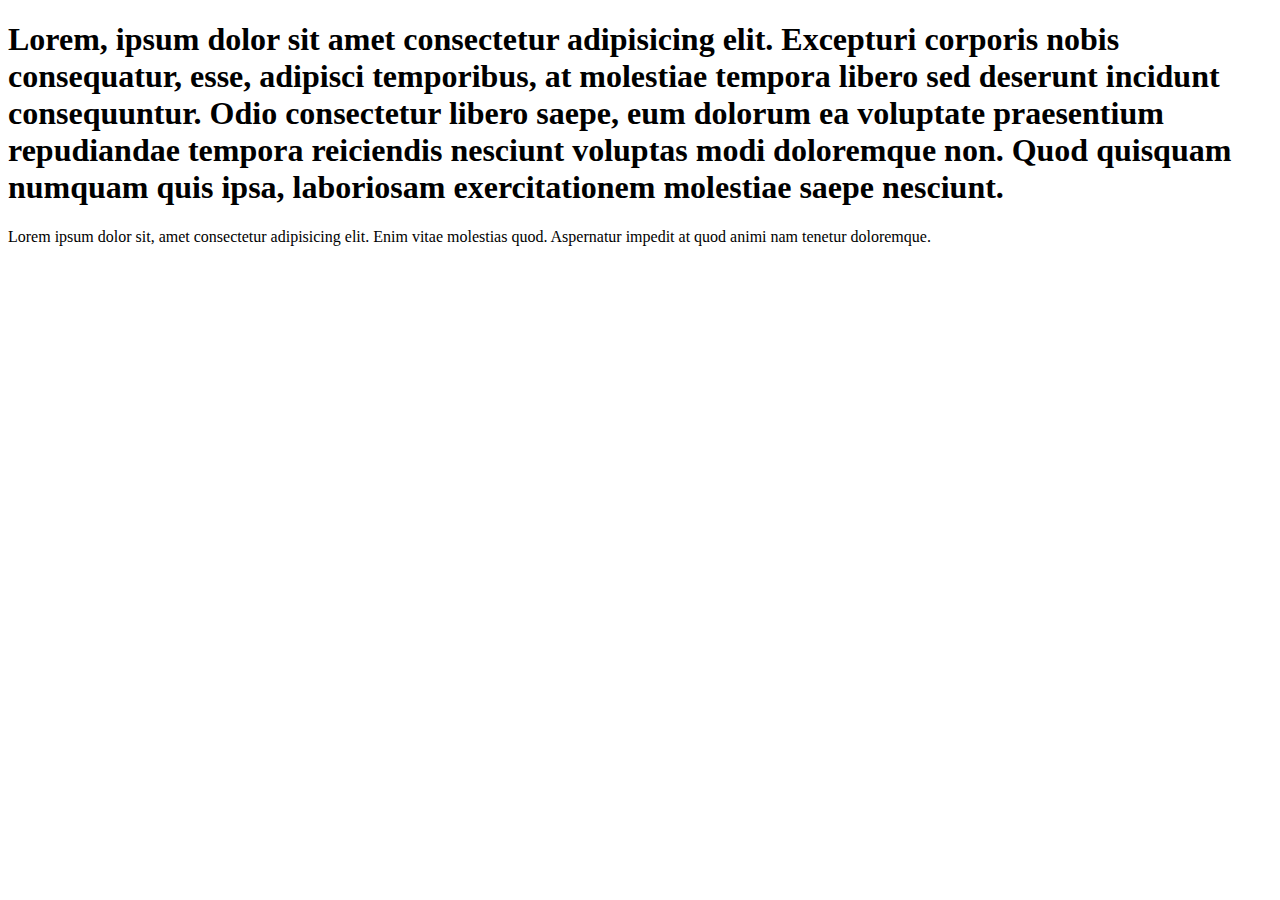
<file: index.html>
<!DOCTYPE html>
<html lang="fr">

<head>
    <meta charset="UTF-8">
    <meta name="viewport" content="width=device-width, initial-scale=1.0">
    <link rel="stylesheet" href="./css/style.css">
    <script defer src="./js/script.js"></script>
    <title>LES CHAMPS-IONS DU MEAUX-DE AVION</title>
</head>
<h1>
    Lorem, ipsum dolor sit amet consectetur adipisicing elit. Excepturi corporis nobis consequatur, esse, adipisci
    temporibus, at molestiae tempora libero sed deserunt incidunt consequuntur. Odio consectetur libero saepe, eum
    dolorum ea voluptate praesentium repudiandae tempora reiciendis nesciunt voluptas modi doloremque non. Quod quisquam
    numquam quis ipsa, laboriosam exercitationem molestiae saepe nesciunt.
</h1>


<p>Lorem ipsum dolor sit, amet consectetur adipisicing elit. Enim vitae molestias quod. Aspernatur impedit at quod animi nam tenetur doloremque.</p>
<body>

</body>

</html>
</file>
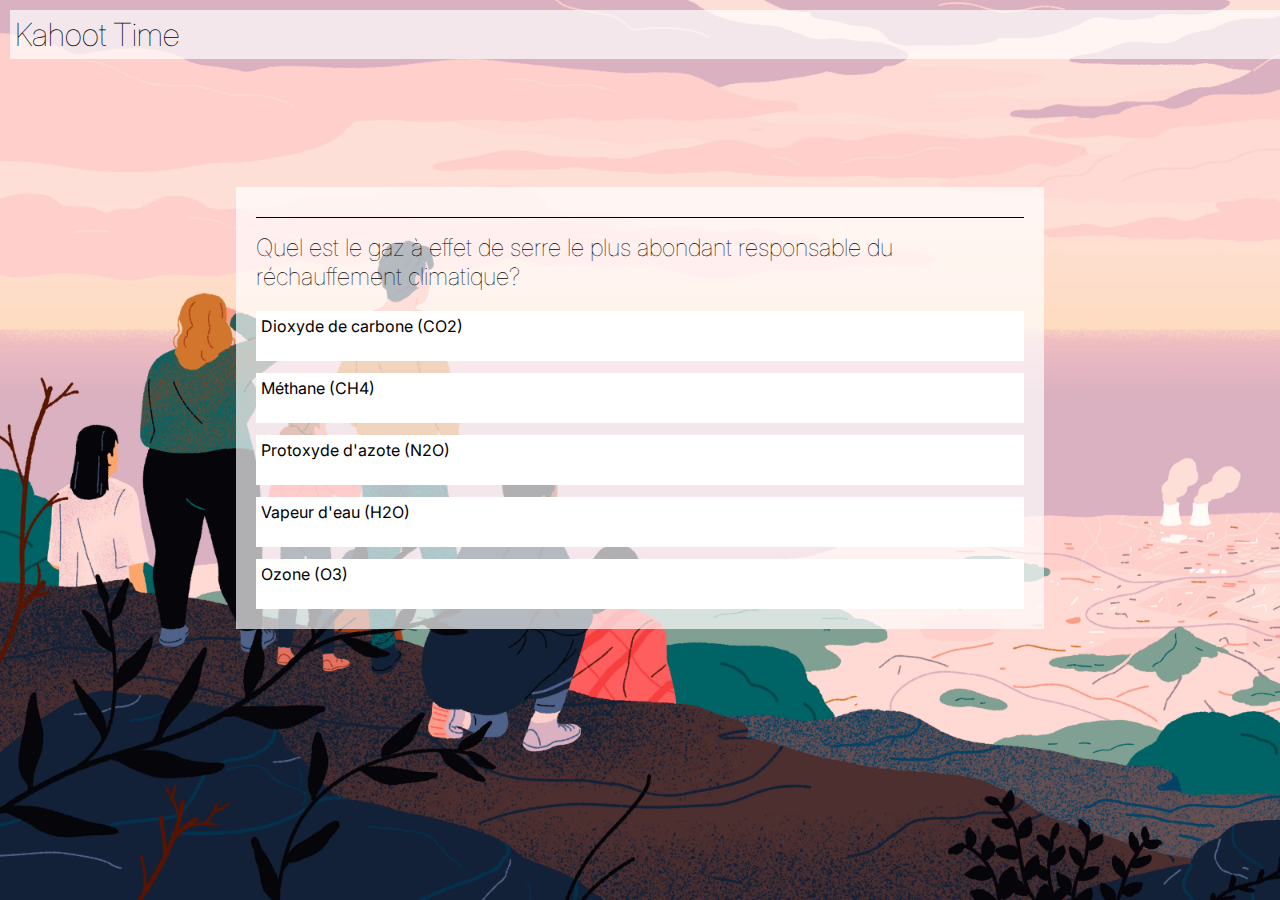
<file: Views/Page/questionnaire.html>
<!DOCTYPE html>
<html lang="en">
<head>
    <meta charset="UTF-8">
    <meta name="viewport" content="width=device-width, initial-scale=1.0">
    <title>Document</title>
    <link rel="preconnect" href="https://fonts.googleapis.com">
    <link rel="preconnect" href="https://fonts.gstatic.com" crossorigin>
    <link href="https://fonts.googleapis.com/css2?family=Inter:wght@200&display=swap" rel="stylesheet"> 
    <link rel="stylesheet" href="../Template/css/questionnaire.css">
</head>
<body>
    <section class="seQuizz">
        <h2 class="Kahoot-title">Kahoot Time</h2>

        <div id="quizz">
           <h3 id="score"></h3>
            <div class="ligne"></div>
            <div id="current-question">

            
     
            
            </div>
        </div>

    </section>
  
        <!-- <script type="module" src="../Template/js/function2.js"></script>
        <script type="module" src="../Template/js/kahoot.js"></script> -->
    
        <style>
            .visible {
                display: block;
            }
            .invisible {
                display: none;
            }
        </style>
       <!-- <script type="module" src="../Template/js/function2.js"></script>
       <script type="module" src="../Template/js/kahoot.js"></script> -->
       <script type="module" src="../Template/js/function.js"></script>
<script type="module" src="../Template/js/quizz.js"></script>
</body>
</html>
</file>
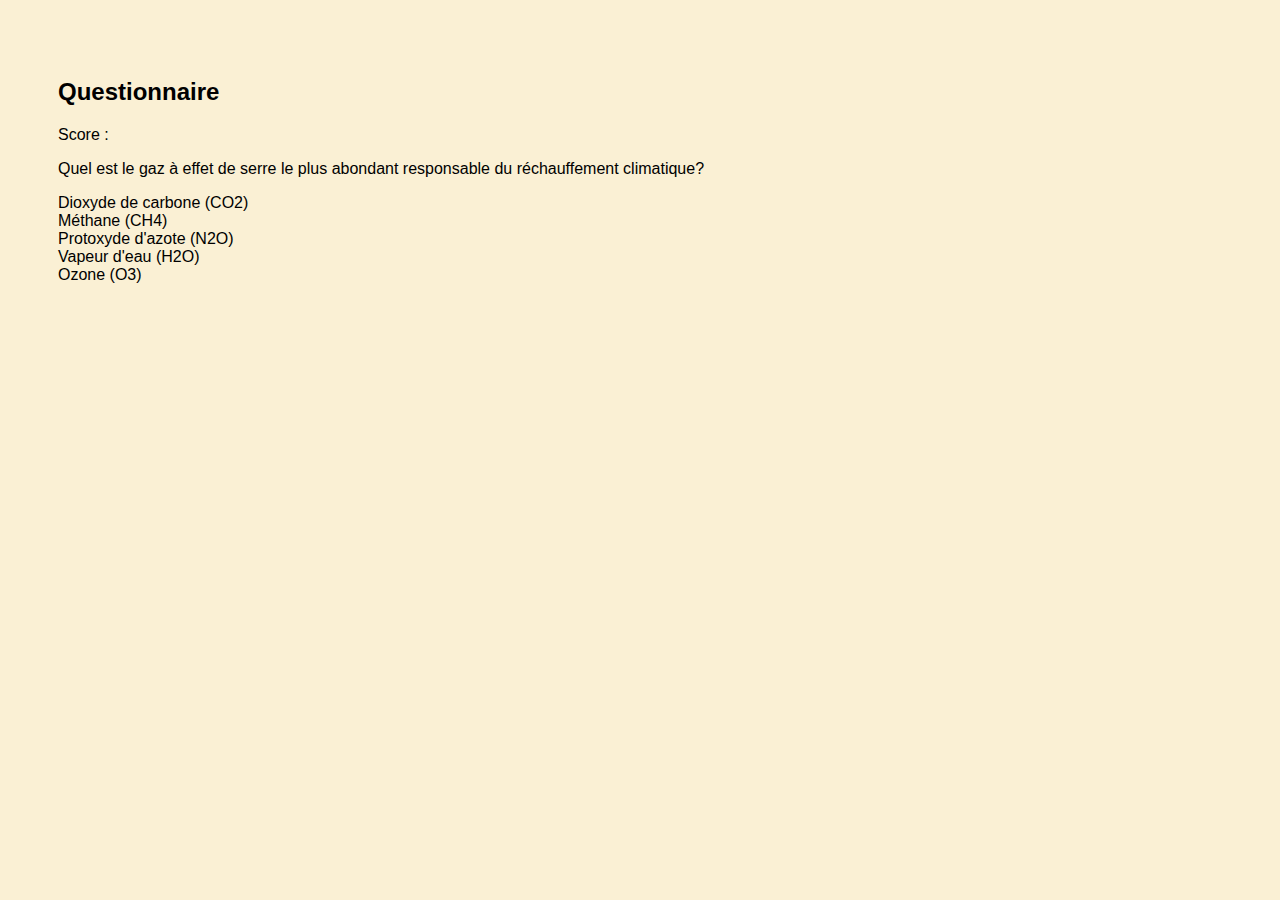
<file: Views/Page/quizz.html>
<!DOCTYPE html>
<html lang="en">
<head>
    <meta charset="UTF-8">
    <meta name="viewport" content="width=device-width, initial-scale=1.0">
    <title>Document</title>
    <link rel="stylesheet" href="../Template/css/style.css">
</head>
<body>

  
    <section id="quizz">
        <h2>Questionnaire</h2>
        <p></p>
        <p>Score : <span id="score"></span></p>
      
        <div id="current-question"></div>

    </section>
    <script type="module" src="../Template/js/function.js" ></script>
    <script type="module" src="../Template/js/quizz.js" ></script>
    
</body>
</html>
</file>
<file: css/style.css>
/* mettre des com pour organiser le code */

/*
 pour les deux style different c'est une class qui change donc pour cree vos deux styles fait comme sa 
.fist votre element { color: #};

pour le deuxieme 
.second votre element { color: #};

exs
.first div li .lia{ color: #;} 
*/
</file>
<file: Views/Template/css/questionnaire.css>
*{
    margin: 0;
    padding: 0;
    font-family: 'Inter', sans-serif;
    
}

.seQuizz{
    width: 100%;
    height: 100%;
    position: absolute;
    background-image: url('../assets/img/img_bgquizz.webp');
    background-size: cover;
}
.Kahoot-title{
    margin-left: 10px;
    margin-top: 10px;
    font-size: 2em;
    padding: 5px;
    background-color: #ffffffaf;
    font-weight: 100;

}
#quizz{
    background-color: #ffffffaf;
    width: 60%;
    margin: auto;
    margin-top: 10%;
    padding: 20px;
}
#quizz h3{
    font-size: 0.8em;
    font-weight: 100;
    width: 100%;
    text-align: end;
}
#quizz .ligne{
    margin-top: 10px;
    position: relative;
    border-bottom: 1px solid black;
    width: 100%;
}
#quizz p{
    font-size: 1.5em;
    font-weight: 100;
    margin-top: 15px;
    margin-bottom: 20px;

}
.answer{
    background-color: white;
    width: auto;
    padding: 5px;
    padding-bottom: 25px;
    margin-top: 12px;
    transform-origin: box-shadow;
    transition-duration: 500ms;
    cursor: pointer;
}
.answer:hover{
    box-shadow: 5px 5px 5px rgba(0, 0, 0, 0.31);
}
@media (max-width: 640px) {
    #quizz{
        width: 90%;

    }
    .Kahoot-title{
        width: 90%;
        text-align: center;
    }
    #quizz p{
        margin-bottom: 20%;
    }
    .answer{
        
        margin-bottom: 10%;
    }

}
</file>
<file: Views/Template/css/style.css>
/* mettre des com pour organiser le code */

/*
 pour les deux style different c'est une class qui change donc pour cree vos deux styles fait comme sa 
.fist votre element { color: #};

pour le deuxieme 
.second votre element { color: #};

exs
.first div li .lia{ color: #;} 
*/
*,
*::after,
*::before {
    box-sizing: border-box;
}

:root {
    --bg-principale: #FAF0D4;
    --color-principale: #00A65F;

}

body {
    background-color: #FAF0D4;
    padding-left: 30px;
    padding-right: 30px;
    font-family: 'Inter', sans-serif;
}

.fake_div {
    color: black;
    background-color: white;
}

.contenu_1 {
    margin-top: 30px;
}

.image_intro img{
    margin-bottom: 20px;
}

/*CSS du vrai article*/

.special {
    display: flex;
    align-items: center;

}

.special2 {
    color: black;
}

.hr {
    border: black 1px solid;
    flex: 1;
    margin-left: 10px;
}

.hr2 {
    border: black dashed 1px;
}

.titre_principal {
    text-transform: uppercase;
    color: var(--color-principale);
    font-size: 3rem;
    margin-bottom: 0;
    margin-top: 0;
}

.titre_principal2 {
    color: black;
}

.titre_principal_desk {
    display: none;
}

.chapeau {
    margin-top: 20px;
    margin-bottom: 30px;
}

.chapeau p {
    margin-bottom: 0;
    margin-top: 0;
}

.image_intro img {
    width: 100%;
    object-fit: contain;
    margin-top: 20px;
    height: 600px;
    
}



/* père noel */
.flocon {
    position: absolute;
    width: 4px;
    height: 4px;
    background: #ffffff;
    border-radius: 100%;
}

.anim1 {
    width: 6px;
    height: 6px;
    animation: roulemapoule1 5s linear infinite;
}

.anim2 {
    width: 3px;
    height: 3px;
    background: #cccccc;
    animation: roulemapoule2 5s linear infinite;
}

.anim3 {
    background: #eeeeee;
    width: 4px;
    height: 4px;
    animation: roulemapoule3 5s ease infinite;
}

@keyframes roulemapoule1 {
    0% {
        top: -4px;
    }

    30% {
        transform: translate(10px, 0);
    }

    60% {
        transform: translate(20px, 0);
    }

    100% {
        top: calc(100% - 4px);
        transform: translate(5px, 0);
    }
}

@keyframes roulemapoule2 {
    0% {
        top: -4px;
    }

    20% {
        transform: translate(30px, 0);
    }

    40% {
        transform: translate(0px, 0);
    }

    60% {
        transform: translate(0px, 0);
    }

    100% {
        top: calc(100% - 4px);
        transform: translate(30px, 0);
    }
}

@keyframes roulemapoule3 {
    0% {
        top: -4px;
    }

    10% {
        transform: translate(10px, 0);
    }

    20% {
        transform: translate(20px, 0);
    }

    50% {
        transform: translate(0px, 0);
    }

    70% {
        transform: translate(10px, 0);
    }

    100% {
        top: calc(100% - 4px);
        transform: translate(20px, 0);
    }
}


/* fake news*/
#div1 { 
    width: 100%;
    height: 100%;
    overflow: hidden;
    z-index: -1000;
}

#div2 {
    position: absolute;
    left: 50px;
    z-index: 3;
    padding: 50px;
}

.fixed{

  }

/* cercle autour du pointer*/
#pointer-zone {
    position: absolute;
    background-color: #ff0000;
    width: 100%;
    height: 400px;
    z-index: 2;
    overflow: hidden;
    padding: 50px;
    
}


@media screen and (min-width:901px) {
    body {
        padding: 50px;
    }

    .titre_principal_mobile {
        display: none;
    }

    .titre_principal_desk {
        display: block;
        font-size: 4.5rem;
    }

    .container_intro {
        display: flex;
        justify-content: space-between;
        align-items: center;
    }

    .text_intro {
        width: 40%;
    }

    .text_intro p {
        border: black 1px solid;
        padding: 50px;
        font-size: 1.4rem;
    }

    .chapeau p {
        font-size: 1.4rem;
    }

    .special p {
        color: var(--color-principale);
    }

    .image_intro {
        width: 600px;
    }

    .container_intro {
        border-bottom: dashed 3px black;
    }


}

#page{
    width: 100%;

}
</file>
